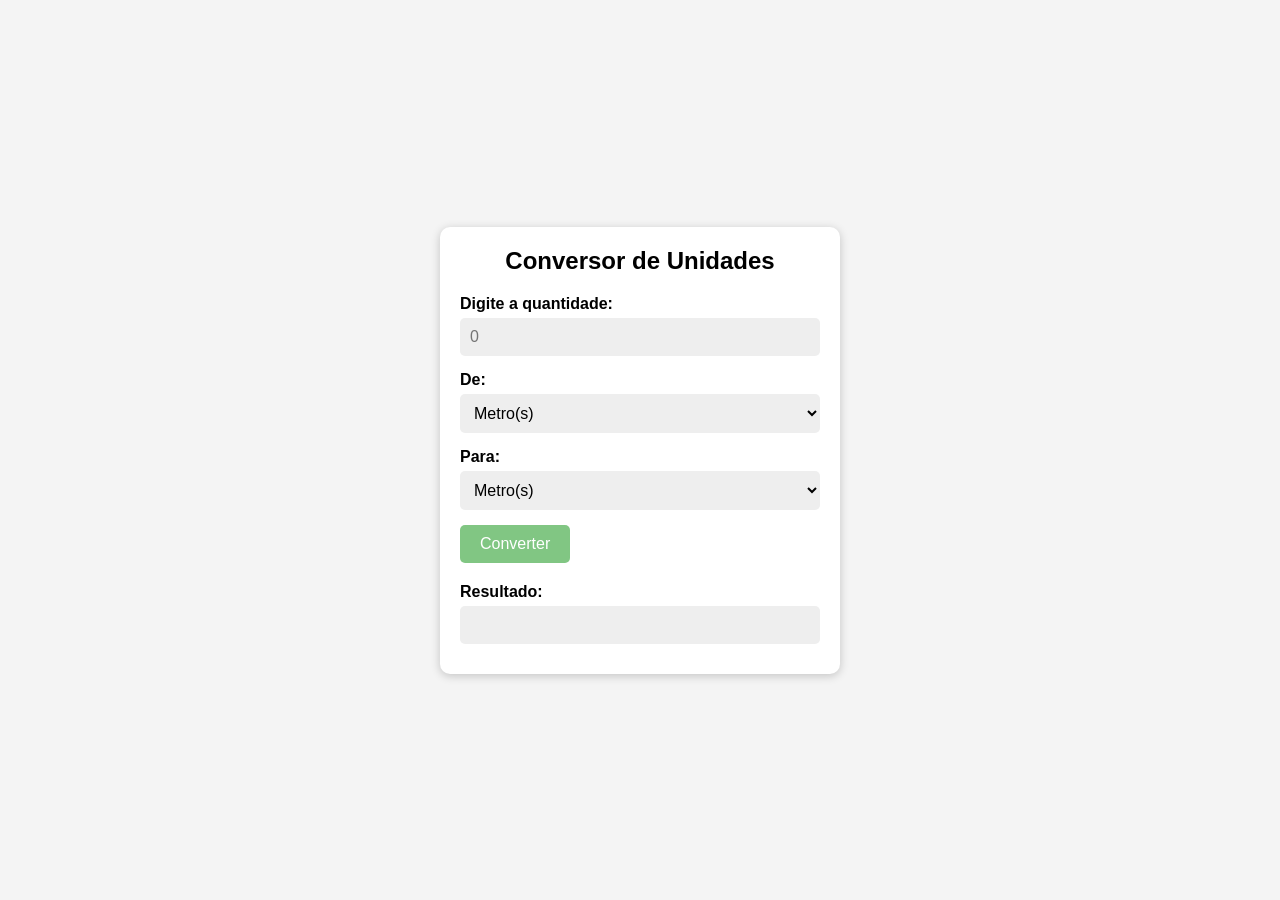
<file: hc/20_projects_js/1_convensor_de_unidade/index.html>
<!DOCTYPE html>
<html lang="en">
  <head>
    <meta charset="UTF-8" />
    <meta http-equiv="X-UA-Compatible" content="IE=edge" />
    <meta name="viewport" content="width=device-width, initial-scale=1.0" />
    <title>Conversor de Unidades</title>
    <link rel="stylesheet" href="styles.css" />
    <script src="scripts.js" defer></script>
  </head>
  <body>
    <div class="container">
      <h1>Conversor de Unidades</h1>
      <div class="input-group">
        <label for="input">Digite a quantidade:</label>
        <input type="number" id="input" placeholder="0" />
      </div>
      <div class="input-group">
        <label for="from">De:</label>
        <select id="from">
          <option value="m">Metro(s)</option>
          <option value="km">Quilômetro(s)</option>
          <option value="cm">Centímetro(s)</option>
          <option value="mm">Milímetro(s)</option>
        </select>
      </div>
      <div class="input-group">
        <label for="to">Para:</label>
        <select id="to">
          <option value="m">Metro(s)</option>
          <option value="km">Quilômetro(s)</option>
          <option value="cm">Centímetro(s)</option>
          <option value="mm">Milímetro(s)</option>
        </select>
      </div>
      <button id="convert-btn">Converter</button>
      <div class="output-group">
        <label for="output">Resultado:</label>
        <input type="text" id="output" readonly />
      </div>
      <div id="message"></div>
    </div>
  </body>
</html>
</file>
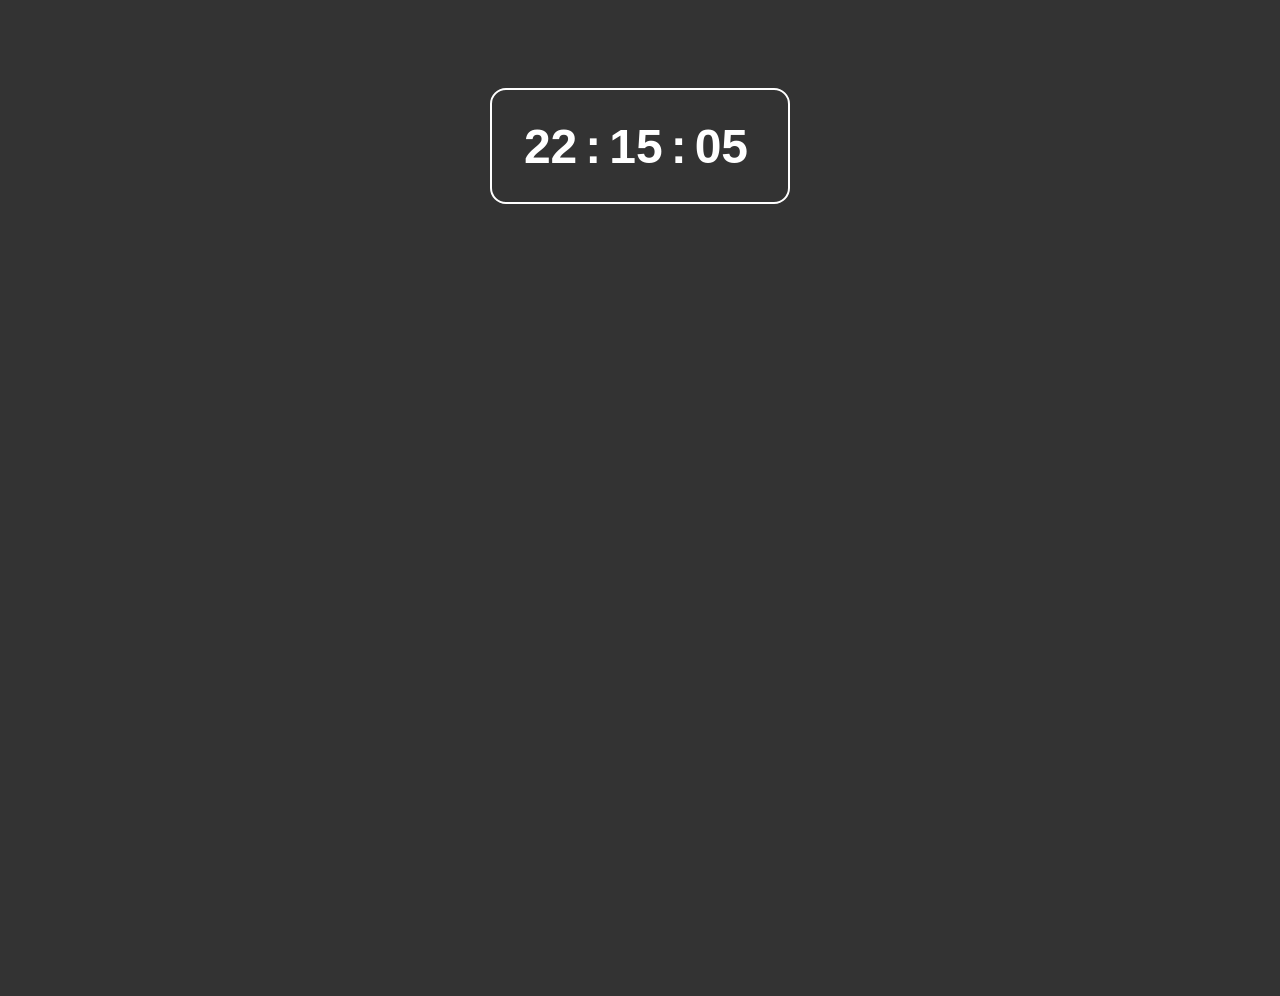
<file: hc/20_projects_js/2_relogio_digital/index.html>
<!DOCTYPE html>
<html lang="en">
  <head>
    <meta charset="UTF-8" />
    <meta http-equiv="X-UA-Compatible" content="IE=edge" />
    <meta name="viewport" content="width=device-width, initial-scale=1.0" />
    <title>Relógio Digital</title>
    <link rel="stylesheet" href="styles.css" />
    <script src="scripts.js" defer></script>
  </head>
  <body>
    <div class="container">
      <div class="clock">
        <span class="hours">00</span>
        <span class="divider">:</span>
        <span class="minutes">00</span>
        <span class="divider">:</span>
        <span class="seconds">00</span>
      </div>
    </div>
  </body>
</html>
</file>
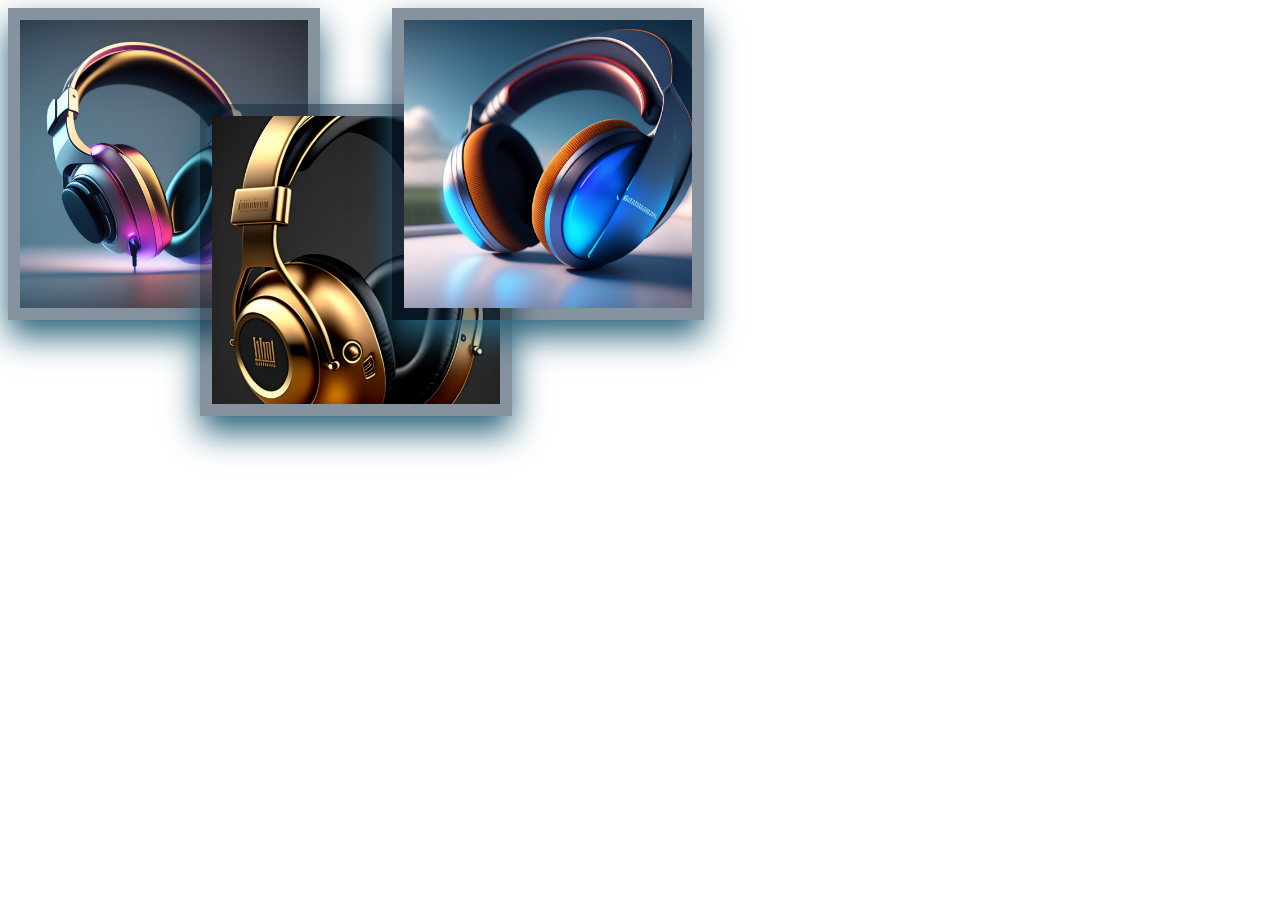
<file: zmy_lab_css/Cards/overlapping_gallery/index.html>
<!DOCTYPE html>
<html lang="en">
<head>
  <meta charset="UTF-8">
  <meta name="viewport" content="width=device-width, initial-scale=1.0">
  <title>Overlapping Galery - Grid Css</title>
  <link rel="stylesheet" href="style.css">
</head>
<body>
  <div class='gallery'>
    <img src='img/headphone1.jpeg' alt=''/>
    <img src='img/headphone2.jpg' alt=''/>
    <img src='img/headphone3.jpeg' alt=''/>
  </div>
  
</body>
</html>
</file>
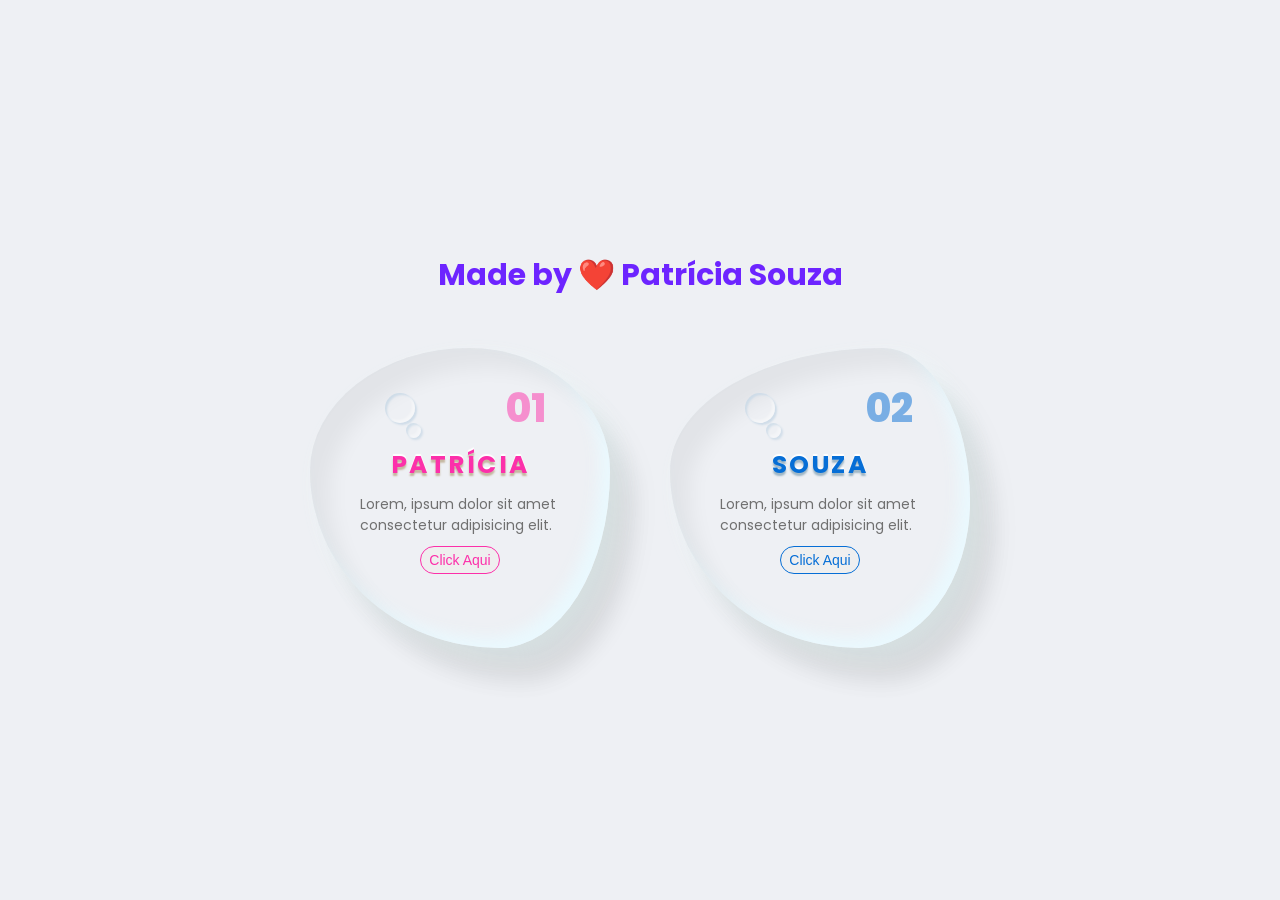
<file: zmy_lab_css/Cards/smoke_effect_name/index.html>
<!DOCTYPE html>
<html lang="en">
<head>
    <meta charset="UTF-8">
    <meta name="viewport" content="width=device-width, initial-scale=1.0">
    <link rel="stylesheet" href="./styles.css">
    <title>Water Drop Cards Design</title>
</head>
<body>
    <div class="container">
        <h1>Made by <span>❤️</span> Patrícia Souza</h1>
        <div class="cards">
            <div class="card card-1">
                <div class="card__content">
                <span>01</span>
                <h2>Patrícia</h2>
                <p>Lorem, ipsum dolor sit amet consectetur adipisicing elit.</p>
                <button type="submit">Click Aqui</button>
                </div>
            </div> 
            <div class="card card-2">
                <div class="card__content">
                <span>02</span>
                <h2>Souza</h2>
                <p>Lorem, ipsum dolor sit amet consectetur adipisicing elit.</p>
                <button type="submit">Click Aqui</button>
                </div>
            </div>
        </div>
    </div>
</body>
</html>
</file>
<file: hc/20_projects_js/1_convensor_de_unidade/styles.css>
* {
  box-sizing: border-box;
  margin: 0;
  padding: 0;
}

body {
  font-family: Arial, sans-serif;
  background-color: #f4f4f4;
  display: flex;
  align-items: center;
  justify-content: center;
  height: 100vh;
}

.container {
  background-color: #fff;
  border-radius: 10px;
  box-shadow: 0 2px 10px rgba(0, 0, 0, 0.2);
  padding: 20px;
  width: 400px;
}

h1 {
  font-size: 24px;
  margin-bottom: 20px;
  text-align: center;
}

.input-group {
  display: flex;
  flex-direction: column;
  margin-bottom: 15px;
}

.input-group label {
  margin-bottom: 5px;
  font-weight: bold;
}

select,
input[type="number"],
input[type="text"] {
  padding: 10px;
  border-radius: 5px;
  border: none;
  font-size: 16px;
  background-color: #eee;
}

button {
  background-color: #4caf50;
  border-radius: 5px;
  border: none;
  color: #fff;
  cursor: pointer;
  font-size: 16px;
  padding: 10px 20px;
  opacity: 0.7;
  transition: 0.4s;
}

button:hover {
  opacity: 1;
}

.output-group {
  display: flex;
  flex-direction: column;
  margin-top: 20px;
}

.output-group label {
  margin-bottom: 5px;
  font-weight: bold;
}

#message {
  font-size: 14px;
  color: #4caf50;
  margin-top: 10px;
  text-align: center;
}
</file>
<file: hc/20_projects_js/2_relogio_digital/styles.css>
body {
  background-color: #333;
  font-family: Helvetica;
}

.container {
  height: 100vh;
  width: 100%;
  padding-top: 5rem;
  display: flex;
  justify-content: center;
}

.clock {
  font-size: 3rem;
  font-weight: bold;
  color: #fff;
  text-align: center;
  border: 2px solid #fff;
  border-radius: 1rem;
  padding: 1rem 2rem;
  height: 80px;
  display: flex;
  align-items: center;
}

.clock span {
  margin-right: 0.5rem;
}
</file>
<file: zmy_lab_css/Cards/overlapping_gallery/style.css>
.gallery {
  display: grid;
  grid-template-rows: repeat(5, 6rem);
  grid-template-columns: repeat(7, 6rem);
}

.gallery > img:nth-child(1){
  grid-row: 1 / 4;
  grid-column: 1 / 4;
}
.gallery > img:nth-child(2){
  grid-row: 2 / 5;
  grid-column: 3 / 6;
}
.gallery > img:nth-child(3){
  grid-row: 1 / 4;
  grid-column: 5 / 8;
}
.gallery img{
  width: 100%;
  height: 100%;
  object-fit: cover;
  border: solid  rgba(14, 41, 62, 0.503) 0.75rem;
  box-shadow: 0 1rem 2rem  rgb(40, 98, 122);
}
</file>
<file: zmy_lab_css/Cards/smoke_effect_name/styles.css>
@import url('https://fonts.googleapis.com/css2?family=Poppins:ital,wght@0,100;0,200;0,300;0,400;0,500;0,700;0,800;0,900;1,600&display=swap');

*{
    margin: 0;
    padding: 0;
    box-sizing: border-box;
}


:root{
    font-size: 62.5%;
}

body{
    font-family: 'Poppins', sans-serif;
    background: #eef0f4;
}

h1{
    text-align: center;
    font-size: 3rem;
    color: #6d24ff;
}


h1 > span {
  color: #ff006a;
}

.container{
  display: flex;
  align-items: center;
  justify-content: center;
  height: 100vh;
  width: 100vw;
  flex-direction: column;
  gap: 50px;
}

.cards{
  display: flex;
  justify-content: space-around;
  align-items: center;
  gap: 0 60px;
}
.cards .card {
  position: relative;
  width: 300px;
  height: 300px;
  box-shadow: inset 20px 20px 20px rgba(0, 0, 0, 0.05),
  25px 35px 20px rgba(0, 0, 0, 0.05),
  25px 30px 30px rgba(0, 0, 0, 0.05),
  inset -10px -10px 15px rgba(233, 249, 255, 0.9),
  10px 10px 20px rgba(237, 248, 250, 0.9);
  transition: all 0.5s ease;
}

/* bol of water */
.cards .card::before {
  position: absolute;
  content: '';
  background: transparent;
  width: 30px;
  height: 30px;
  top: 15%;
  left: 25%;
  box-shadow: rgb(204, 219, 232) 2px 2px 2px 0px inset,
  rgba(255, 255, 255, 0.5) -2px -2px 3px 1px inset,
  rgb(204, 219, 232) 2px 2px 2px 0px;
  border-radius: 50%;
  opacity: 0.9;
}

/* other bol of water */
.cards .card::after {
  position: absolute;
  content: '';
  background: transparent;
  width: 15px;
  height: 15px;
  top: 25%;
  left: 32%;
  box-shadow: rgb(204, 219, 232) 2px 2px 2px 0px inset,
    rgba(255, 255, 255, 0.5) -2px -2px 3px 1px inset,
    rgb(204, 219, 232) 2px 2px 2px 0px;
    border-radius: 50%;
    opacity: 0.8;
}
/* Format ofshape */
.card:nth-child(1){
  border-radius: 53% 47% 37% 63% / 41% 41% 59% 59%  ;
}

.card:nth-child(2){
  border-radius: 71% 29% 37% 63% / 41% 51% 49% 59% ;
}

.cards .card .card__content{
  display: flex;
  justify-content: center;
  align-items: center;
  flex-direction: column;
  height: 100%;
  gap: 10px;
}

.cards .card-1 .card__content h2{
  margin-top: 2.5rem;
  color: #fc30aa;
  font-size: 2.5rem;
  letter-spacing: 0.1em;
  text-transform: uppercase;
  text-shadow: 0 3.36px 1.896px #c4b59d,0 -2px 1px #fff;
}

.cards .card-1 .card__content span{
  position: absolute;
  color: #fc30aa;
  top: 10%;
  left: 65%;
  font-size: 4rem;
  pointer-events: none;
  font-weight: 800;
  opacity: 0.5;
}
.cards .card-1 .card__content p{
  font-size: 1.4rem;
  width: 200px;
  color: #707070;
}

.cards .card-1 .card__content button{
  padding: 0.5rem 0.8rem;
  text-align: center;
  font-size: 1.4rem;
  border: 1px solid #fc30aa;
  color: #fc30aa;
  cursor: pointer;
  border-radius: 15px;
  transition: all 0.4s ease;
}

button:hover{
  scale: 105%;
}

/* Second card */

.cards .card-2 .card__content h2{
  margin-top: 2.5rem;
  font-size: 2.5rem;
  letter-spacing: 0.1em;
  text-transform: uppercase;
  color: #066ed6;
  text-shadow: 0 3.36px 1.896px #9db5c4,0 -2px 1px #fff;
}

.cards .card-2 .card__content span{
  position: absolute;
  top: 10%;
  left: 65%;
  font-size: 4rem;
  pointer-events: none;
  font-weight: 800;
  opacity: 0.5;
  color: #066ed6;
}

.cards .card-2 .card__content p{
  font-size: 1.4rem;
  width: 200px;
  color: #707070;
}

.cards .card-2 .card__content button{
  padding: 0.5rem 0.8rem;
  text-align: center;
  font-size: 1.4rem;
  border: 1px solid #066ed6;
  color: #066ed6;
  cursor: pointer;
  border-radius: 15px;
  transition: all 0.4s ease;
}
</file>
